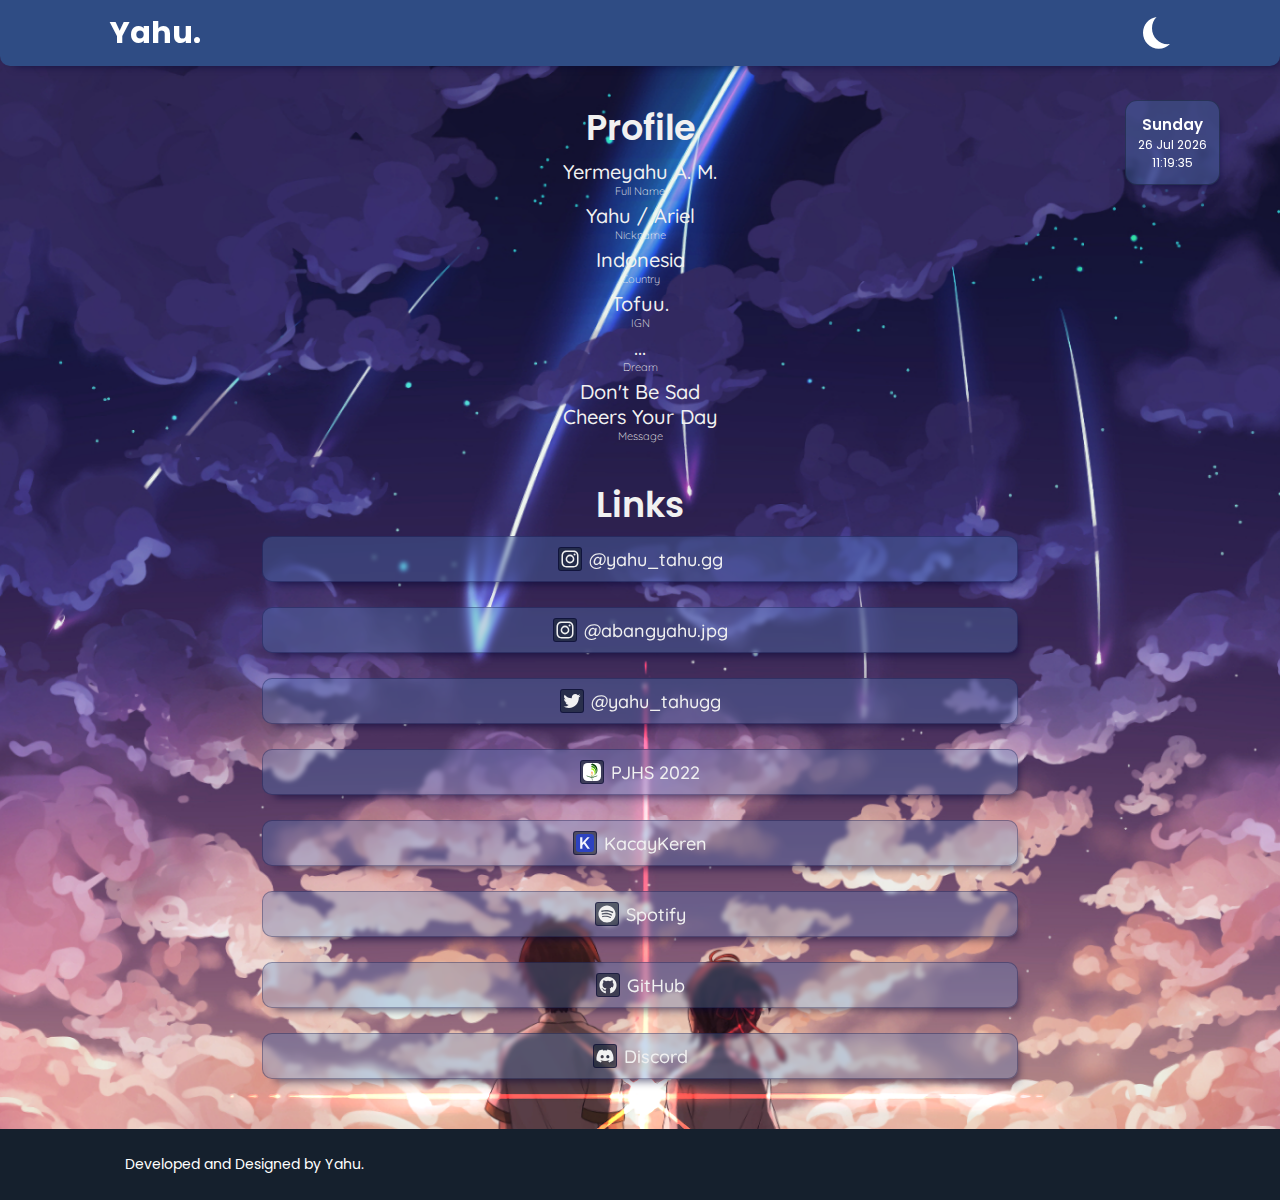
<file: index.html>
<!DOCTYPE html>
<html lang="en">
<head>
    <meta charset="UTF-8">
    <meta http-equiv="X-UA-Compatible" content="IE=edge">
    <meta name="viewport" content="width=device-width, initial-scale=1.0">
    <title>Yermeyahu's Profile</title>
    <link rel="favicon" href="favicon.ico" type="image/x-icon">
    <link rel="stylesheet" href="style.css">
    <link rel="preconnect" href="https://fonts.googleapis.com">
    <link rel="preconnect" href="https://fonts.gstatic.com" crossorigin>
    <link href="https://fonts.googleapis.com/css2?family=Poppins:ital,wght@0,200;0,400;0,500;0,600;0,700;0,900;1,400;1,500&family=Quicksand:wght@300;500;700&display=swap" rel="stylesheet">
</head>
<body style="background-color: #1E2E3E; background-image: url(764967.png);">
    <header>
        <div class="wrapper">
            <nav>
                <div class="logo">Yahu.</div>
                <div class="theme btn">
                    <div class="light" style="display: none;">
                        <img src="light-theme.svg">
                    </div>
                    <div class="dark" style="display: block;">
                        <img src="dark-theme.svg">
                    </div>
                </div>
            </nav>
        </div>
    </header>

    <section class="filler">
        <div class="wrapper">
            <div class="fill">

            </div>
        </div>
    </section>

    <div class="date">
        <div class="day" ><p id="day"></p></div>
        <div class="ddmmyy"><p id="ddmmyy"></p></div>
        <div class="clock"><p id="clock"></p></div>
    </div>

    <section class="hero">
        <div class="wrapper">
            <div class="profile" style="color: #f1f1f1;">
                <h2>Profile</h2>
                <div class="fullname"><p>Yermeyahu A. M.</p></div>
                <div class="subtitle">Full Name</div>
                <div class="name"><p>Yahu / Ariel</p></div>
                <div class="subtitle">Nickname</div>
                <div class="country"><p>Indonesia</p></div>
                <div class="subtitle">Country</div>
                <div class="ign"><p>Tofuu.</p></div>
                <div class="subtitle">IGN</div>
                <div class="dream"><p>...</p></div>
                <div class="subtitle">Dream</div>
                <div class="words"><p>Don't Be Sad<br>Cheers Your Day</p></div>
                <div class="subtitle">Message</div>
            </div>
            <div class="links-card" style="color: #f1f1f1;">
                <h2>Links</h2>
                <div class="links-content">
                    <a target="_blank" href="https://www.instagram.com/yahu_tahu.gg" style="color: #f1f1f1;">
                        <div class="media">
                            <img src="media-icons/insta.svg">
                            @yahu_tahu.gg
                        </div>
                    </a>
                </div>
                <div class="links-content">
                    <a target="_blank" href="https://www.instagram.com/abangyahu.jpg" style="color: #f1f1f1;">
                        <div class="media">
                            <img src="media-icons/insta.svg">
                            @abangyahu.jpg
                        </div>
                    </a>
                </div>
                <div class="links-content">
                    <a target="_blank" href="https://www.twitter.com/yahu_tahugg" style="color: #f1f1f1;">
                        <div class="media">
                            <img src="media-icons/twt.svg">
                            @yahu_tahugg
                        </div>
                    </a>
                </div>
                <div class="links-content">
                    <a target="_blank" href="https://pjhs2k22.github.io" style="color: #f1f1f1;">
                        <div class="media">
                            <img src="media-icons/pandu.svg">
                            PJHS 2022
                        </div>
                    </a>
                </div>
                <div class="links-content">
                    <a target="_blank" href="https://kacaykeren.github.io/" style="color: #f1f1f1;">
                        <div class="media">
                            <img src="media-icons/kacay.svg">
                            KacayKeren
                        </div>
                    </a>
                </div>
                <div class="links-content">
                    <a target="_blank" href="https://open.spotify.com/user/31vb63q6caatmfbgrthd5a2i2lqq" style="color: #f1f1f1;">
                        <div class="media">
                            <img src="media-icons/spotify.svg">
                            Spotify
                        </div>
                    </a>
                </div>
                <div class="links-content">
                    <a target="_blank" href="https://github.com/yahutahugg" style="color: #f1f1f1;">
                        <div class="media">
                            <img src="media-icons/github.svg">
                            GitHub
                        </div>
                    </a>
                </div>
                <div class="links-content">
                    <a href="https://discord.gg/htgyDPWVSU" target="_blank" style="color: #f1f1f1;">
                        <div class="media">
                            <img src="media-icons/dc.svg">
                            Discord
                        </div>
                    </a>
                </div>
            </div>
        </div>
    </section>

    <footer>
        <div class="wrapper">
            <p>
                Developed and Designed by Yahu.
                <!-- Background by Wallpaper Abyss -->
            </p>
        </div>
    </footer>

    <script src="main.js"></script>
</body>
</html>
</file>
<file: style.css>
*,
*::after,
*::before {
    box-sizing: border-box;
}

body {
    margin: 0;
    font-family: "Montserrat", sans-serif;
    background-size: cover;
    background-position: center;
}

.wrapper {
    max-width: 90%;
    margin: 0 100px;
}

h2 {
    text-align: center;
    font-family: "Poppins", sans-serif;
    font-size: 35px;
    font-weight: 600;
    margin: 0;
}

p {
    margin: 0;
    font-family: "Quicksand", sans-serif;
    font-weight: 500;
}

header {
    position: fixed;
    width: 100%;
    background: rgba(47, 76, 132, 1);
    top: 0;
    transition: all 500ms ease;
    border-radius: 0 0 10px 10px;
    box-shadow: 6px 8px 8px -8px rgba(0, 0, 50, 0.6);
    z-index: 100;
}

nav {
    display: flex;
    justify-content: space-between;
    padding: 10px;
}

header.scrolled {
    border-radius: 10px;
    background: rgba(47, 76, 132, 0.85);
    backdrop-filter: blur(3px);
    border: 1px solid #15202d7b;
    transition: all 500ms ease;
    width: 92%;
    margin: 0 4%;
    top: 20px;
    box-shadow: 8px 12px 10px -8px rgba(0, 0, 50, 0.8);
}

nav.scrolled {
    padding: 7px;
}

nav .logo {
    font-family: "Poppins", sans-serif;
    font-size: 30px;
    font-weight: 700;
    color: #fff;
}

nav .theme.btn {
    display: flex;
    align-items: center;
}

nav .theme.btn img {
    height: 32px;
    margin: 2px 0;
}

nav .theme.btn .dark {
    height: 36px;
}

nav .theme.btn .light {
    height: 36px;
}

.date {
    position: fixed;
    top: 100px;
    right: 60px;
    padding: 12px;
    border-radius: 12px;
    background: rgba(83, 134, 200, 0.3);
    backdrop-filter: blur(2px);
    border: 1px solid #15202d7b;
    box-shadow: 6px 8px 8px -8px rgba(0, 0, 50, 0.6);
    transition: all 500ms ease;
    z-index: 101;
}

.date p {
    text-align: center;
    font-family: "Poppins", sans-serif;
    font-weight: 400;
    font-size: 12px;
}

.date p#day {
    font-weight: 600;
    font-size: 15px;
}

.date .day {
    color: #fff;
}

.date .ddmmyy {
    color: #fff;
}

.date .clock {
    color: #fff;
}

.fill {
    height: 66px;
}

.hero {
    margin: 25px 0 50px;
}

.hero .profile {
    margin: 35px 0;
}

.hero .profile p {
    text-align: center;
    margin: 5px 0 0;
    font-size: 20px;
}

.hero .profile .subtitle {
    margin: 0 0 5px;
    text-align: center;
    font-family: "Quicksand", sans-serif;
    font-size: 11px;
    font-weight: 300;
}

.hero .links-card {
    margin: 35px 0;
}

.links-content {
    padding: 10px;
    border-radius: 10px;
    /* background: linear-gradient(to bottom right, rgba(255, 255, 255, 0.05), rgba(255, 255, 255, 0.2)); */
    background: rgba(83, 134, 200, 0.3);
    backdrop-filter: blur(2px);
    width: 70%;
    margin: 5px auto 25px;
    text-align: center;
    border: 1px solid rgba(0, 0, 50, 0.3);
    box-shadow: 6px 8px 8px -6px rgba(0, 0, 50, 0.6);
}

.links-content a {
    text-decoration: none;
    font-family: "Quicksand", sans-serif;
    font-size: 18px;
    font-weight: 500;
}

.links-content a .media {
    display: flex;
    align-items: center;
    justify-content: center;
}

.links-content a .media img {
    height: 24px;
    margin: auto 7px auto 0;
    padding: 2px;
    background-color: #15202d9b;
    border-radius: 3px;
    border: 1px solid rgba(0, 0, 50, 0.5);
}

footer {
    padding: 25px;
    background: #15202d;
    bottom: 0;
}

footer p {
    color: #fff;
    font-family: "Poppins", sans-serif;
    font-size: 14px;
    font-weight: 400;
}

@media only screen and (max-width: 780px) {
    .wrapper {
        margin: 0 25px;
    }

    .links-content {
        width: 80%;
    }

    .date {
        width: 30%;
        top: 5px;
        margin: 0 35%;
        right: 0;
        padding: 0;
        background: none;
        border: none;
        box-shadow: none;
        backdrop-filter: none;
    }
    
    body .date .day p#day {
        color: #fff;
    }

    body .date .ddmmyy p#ddmmyy {
        color: #fff;
    }

    body .date .clock p#clock {
        color: #fff;
    }

    .date.scrolled {
        top: 23px;
        transition: all 500ms ease;
    }

    .date p {
        font-size: 11px;
    }

    .date p#date {
        font-size: 14px;
    }
}

@media only screen and (max-width: 400px) {
    .date {
        transform: translateX(28px);
    }

    .date {
        top: 9px;
    }

    .date.scrolled {
        top: 26px;
    }

    .date p {
        font-size: 9px;
    }

    .date p#date {
        font-size: 11px;
    }
}

@media only screen and (min-width: 1440px) {
    .fill {
        height: 96px;
    }

    nav .logo {
        font-size: 50px;
    }

    nav .theme.btn img {
        height: 42px;
    }
    
    nav .theme.btn .dark {
        height: 46px;
    }
    
    nav .theme.btn .light {
        height: 46px;
    }

    .date {
        top: 130px;
    }

    .date p {
        font-size: 15px;
    }

    .date p#day {
        font-size: 18px;
    }

    h2 {
        font-size: 45px;
    }

    .hero .profile p {
        font-size: 26px;
    }

    .hero .profile .subtitle {
        font-size: 15px;
    }

    .links-content a {
        font-size: 23px;
    }

    footer p {
        font-size: 18px;
    }
}

@media only screen and (min-width: 2560px) {
    .fill {
        height: 133px;
    }

    nav .logo {
        font-size: 75px;
    }

    nav .theme.btn img {
        height: 60px;
    }
    
    nav .theme.btn .dark {
        height: 64px;
    }
    
    nav .theme.btn .light {
        height: 64px;
    }

    .date {
        top: 160px;
    }

    .date p {
        font-size: 20px;
    }

    .date p#day {
        font-size: 25px;
    }

    h2 {
        font-size: 65px;
    }

    .hero .profile p {
        font-size: 40px;
    }

    .hero .profile .subtitle {
        font-size: 20px;
    }

    .links-content a {
        font-size: 36px;
    }

    footer p {
        font-size: 25px;
    }
}
</file>
